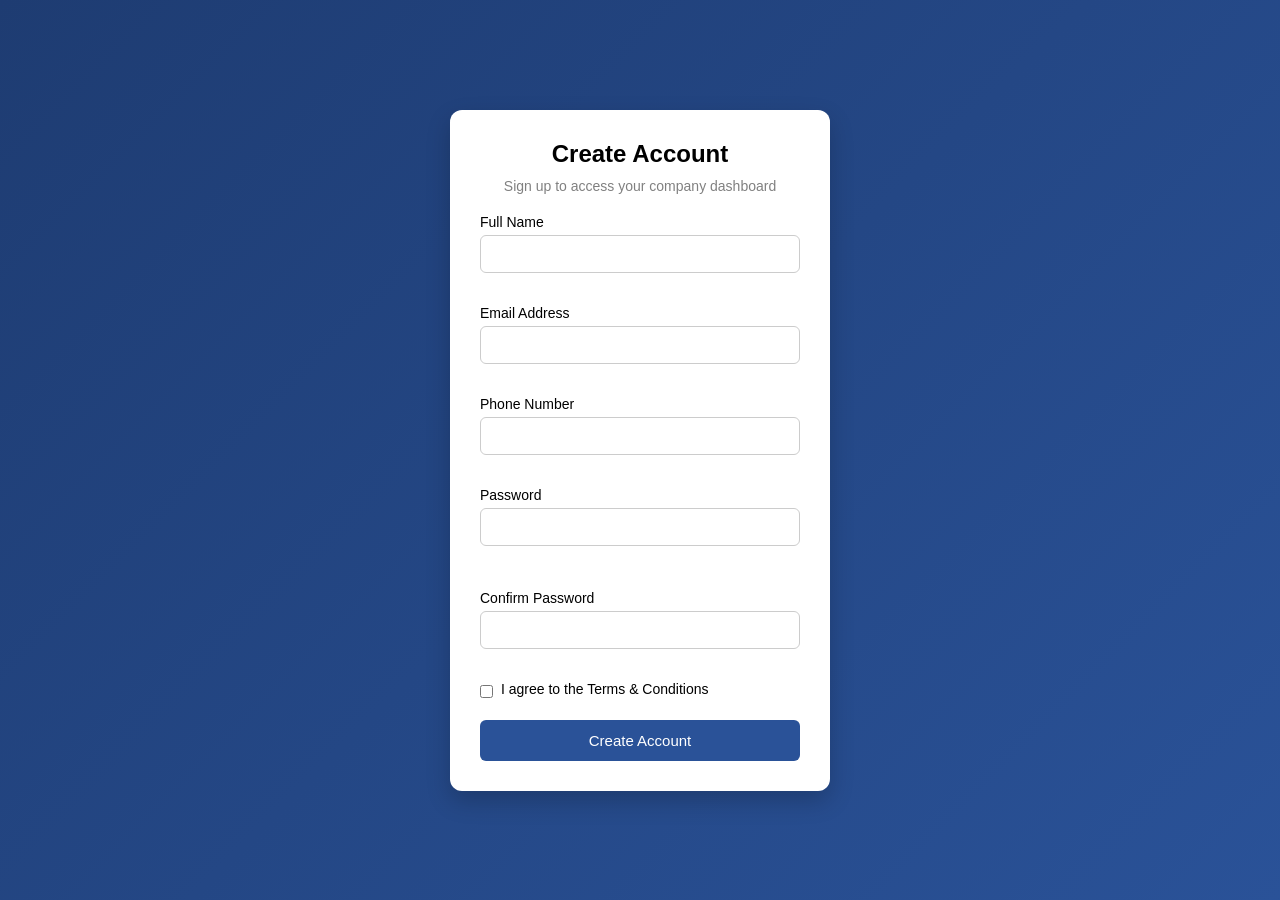
<file: index.html>
<!DOCTYPE html>
<html lang="en">
<head>
    <meta charset="UTF-8">
    <title>Company Signup</title>
    <meta name="viewport" content="width=device-width, initial-scale=1.0">
    <link rel="stylesheet" href="style.css">
</head>
<body>

<div class="container">
    <div class="form-box">
        <h2>Create Account</h2>
        <p class="subtitle">Sign up to access your company dashboard</p>

        <form id="signupForm" novalidate>

            <div class="input-group">
                <label>Full Name</label>
                <input type="text" id="fullname" required minlength="3">
                <small class="error"></small>
            </div>

            <div class="input-group">
                <label>Email Address</label>
                <input type="email" id="email" required>
                <small class="error"></small>
            </div>

            <div class="input-group">
                <label>Phone Number</label>
                <input type="tel" id="phone" required pattern="[0-9]{10}">
                <small class="error"></small>
            </div>

            <div class="input-group">
                <label>Password</label>
                <input type="password" id="password" required minlength="8">
                <div id="strength"></div>
                <small class="error"></small>
            </div>

            <div class="input-group">
                <label>Confirm Password</label>
                <input type="password" id="confirmPassword" required>
                <small class="error"></small>
            </div>

            <div class="input-group checkbox">
                <input type="checkbox" id="terms" required>
                <label for="terms">I agree to the Terms & Conditions</label>
                <small class="error"></small>
            </div>

            <button type="submit">Create Account</button>

        </form>
    </div>
</div>

<script src="script.js"></script>
</body>
</html>
</file>
<file: style.css>
* {
    margin: 0;
    padding: 0;
    box-sizing: border-box;
    font-family: Arial, sans-serif;
}

body {
    height: 100vh;
    display: flex;
    justify-content: center;
    align-items: center;
    background: linear-gradient(135deg, #1e3c72, #2a5298);
}

.container {
    width: 100%;
    max-width: 420px;
    padding: 20px;
}

.form-box {
    background: white;
    padding: 30px;
    border-radius: 12px;
    box-shadow: 0 10px 25px rgba(0,0,0,0.2);
}

h2 {
    text-align: center;
    margin-bottom: 10px;
}

.subtitle {
    text-align: center;
    font-size: 14px;
    color: gray;
    margin-bottom: 20px;
}

.input-group {
    margin-bottom: 18px;
    display: flex;
    flex-direction: column;
}

.input-group label {
    margin-bottom: 5px;
    font-size: 14px;
}

.input-group input {
    padding: 10px;
    border-radius: 6px;
    border: 1px solid #ccc;
    font-size: 14px;
}

.input-group input:focus {
    outline: none;
    border-color: #2a5298;
}

.checkbox {
    flex-direction: row;
    align-items: center;
    gap: 8px;
}

button {
    width: 100%;
    padding: 12px;
    border: none;
    background: #2a5298;
    color: white;
    border-radius: 6px;
    font-size: 15px;
    cursor: pointer;
    transition: 0.3s;
}

button:hover {
    background: #1e3c72;
}

.error {
    color: red;
    font-size: 12px;
    height: 14px;
}

#strength {
    height: 6px;
    border-radius: 4px;
    margin-top: 6px;
}
</file>
